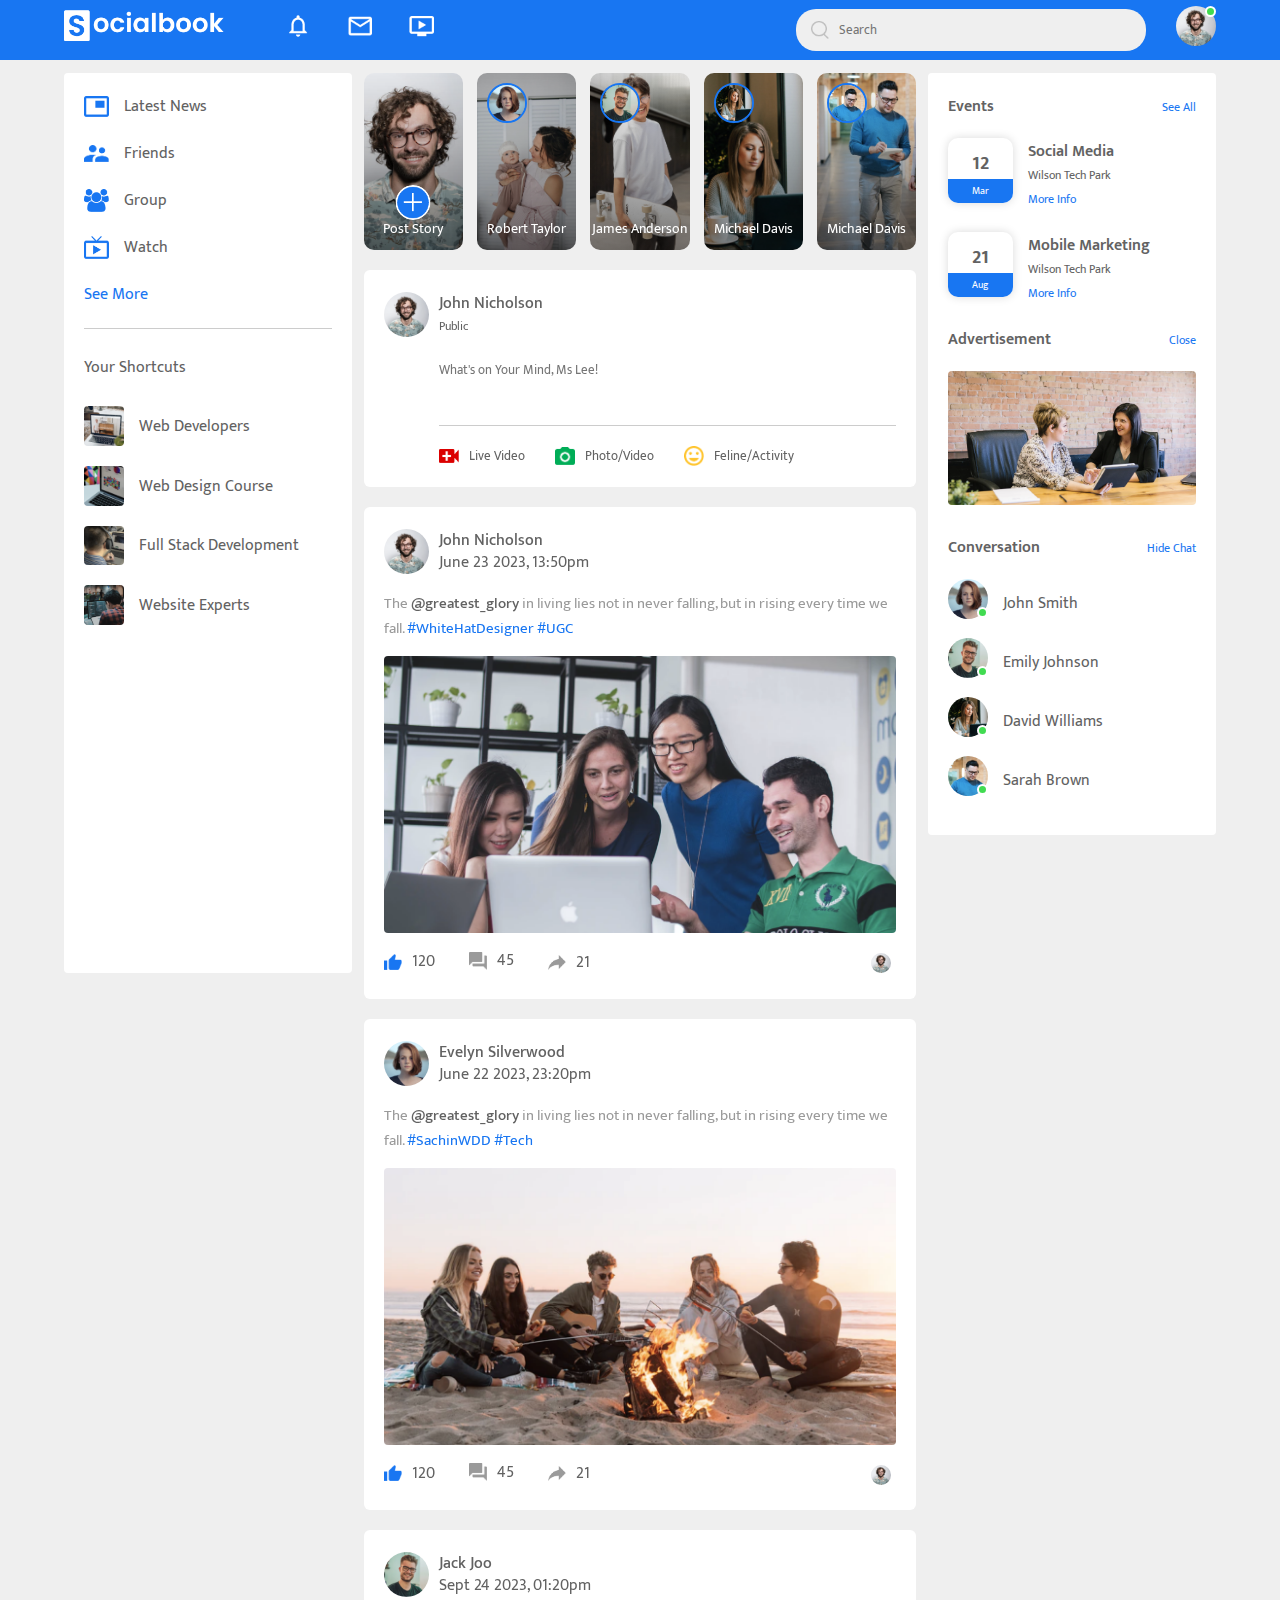
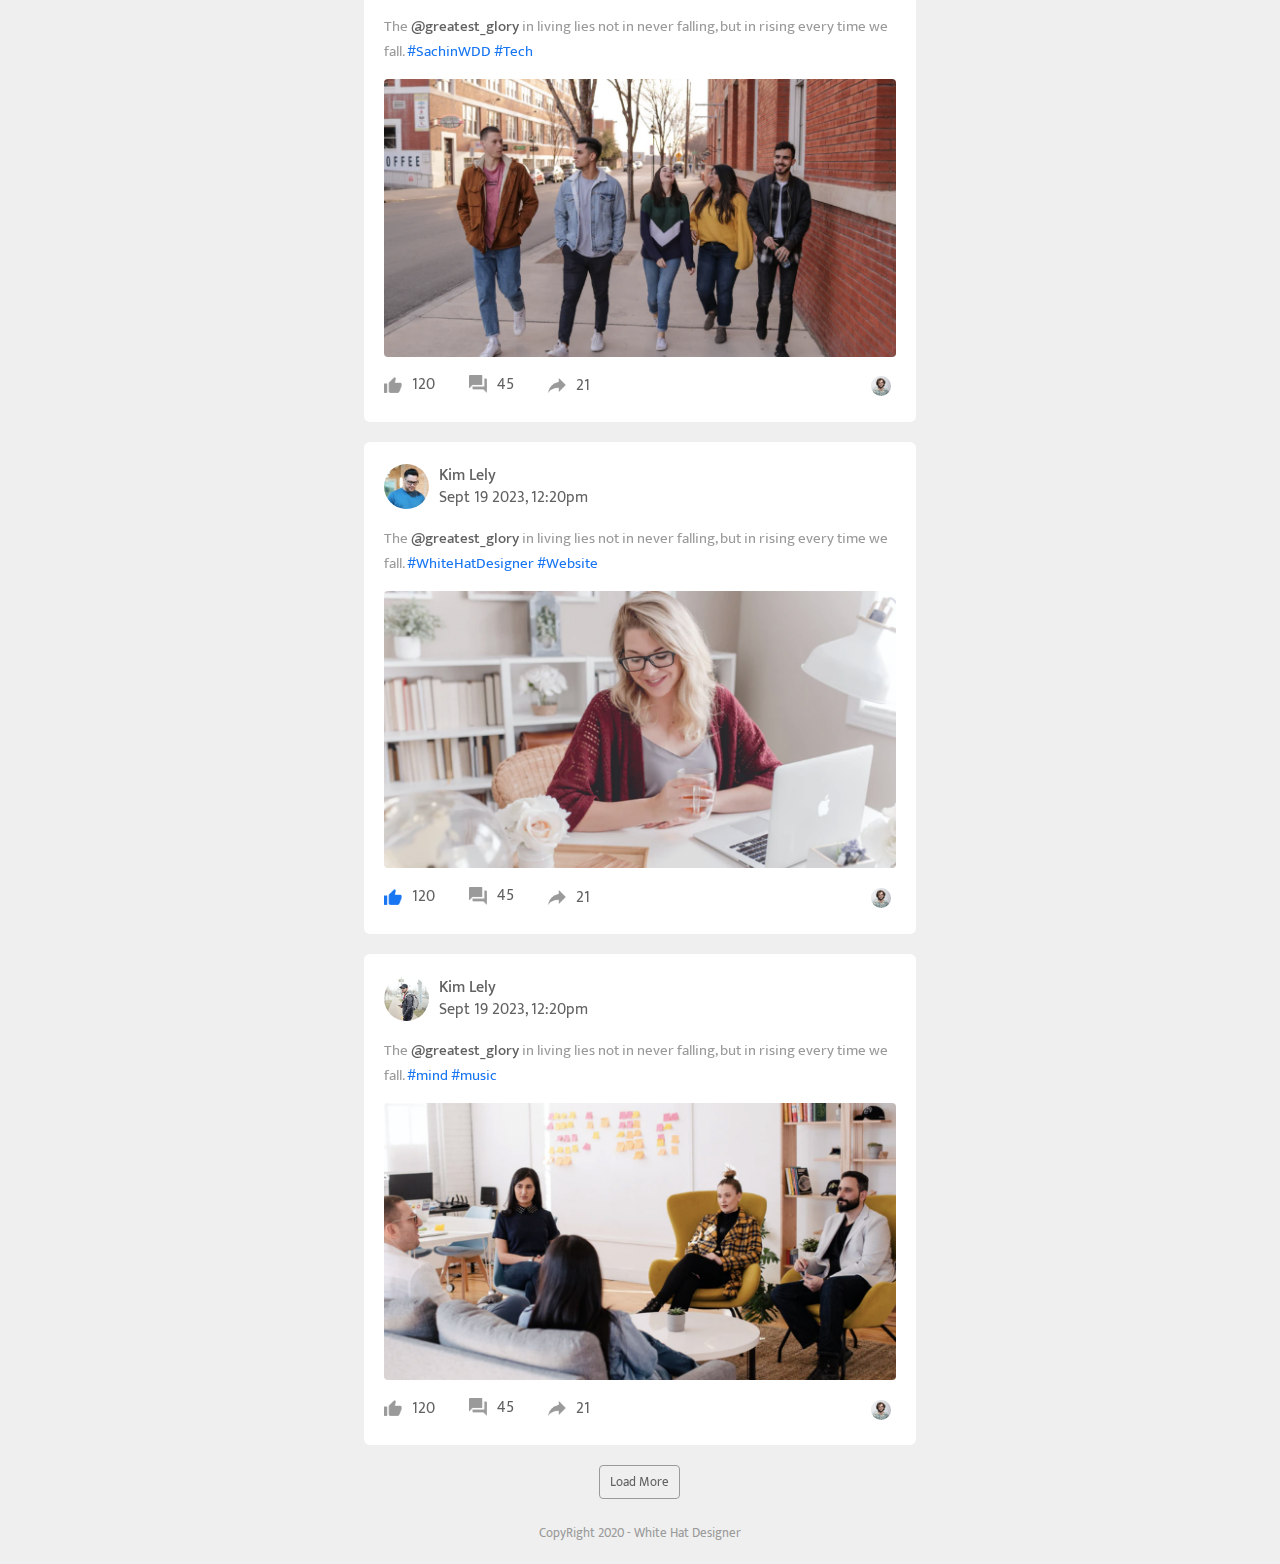
<file: Index.html>
<!DOCTYPE html>
<html lang="en">

<head>
  <meta charset="UTF-8" />
  <meta name="viewport" content="width=device-width, initial-scale=1.0" />
  <link rel="stylesheet" href="https://cdnjs.cloudflare.com/ajax/libs/font-awesome/6.4.2/css/all.min.css"
    integrity="sha512-z3gLpd7yknf1YoNbCzqRKc4qyor8gaKU1qmn+CShxbuBusANI9QpRohGBreCFkKxLhei6S9CQXFEbbKuqLg0DA=="
    crossorigin="anonymous" referrerpolicy="no-referrer" />
  <link rel="stylesheet" href="./Style.css" type="text/css" />
  <title>WHD Social Media WebSite</title>
</head>

<body>
  <nav>
    <div class="nav-left">
      <a href="Index.html">
        <img src="./images/logo.png" alt="logo" class="logo" />
      </a>

      <ul>
        <li><img src="./images/notification.png" alt="notification" /></li>
        <li><img src="./images/inbox.png" alt="inbox" /></li>
        <li><img src="./images/video.png" alt="video" /></li>
      </ul>
    </div>

    <div class="nav-right">
      <div class="search-box">
        <img src="./images/search.png" alt="search" />
        <input type="text" placeholder="Search" />
      </div>

      <div class="nav-user-icon online" onclick="settingsMenuToggle();">
        <img src="./images/profile-pic.png" alt="profile-pic" />
      </div>
    </div>

    <div class="settings-menu">

      <div id="dark-btn">
        <span></span>
      </div>

      <div class="settings-menu-inner">
        <div class="user-profile">
          <img src="./images/profile-pic.png" alt="profile-pic" />

          <div>
            <p>John Nicholson</p>
            <a href="./Profile.html">Edit Profile</a>
          </div>
        </div>
        <hr />

        <div class="user-profile">
          <img src="./images/feedback.png" alt="feedback" />

          <div>
            <p>Give Feedback</p>
            <a href="#">Help us to improve the new design</a>
          </div>
        </div>
        <hr />

        <div class="settings-links">
          <img src="./images/setting.png" alt="settings" class="settings-icon" />
          <a href="#">Settings & Privacy <img src="./images/arrow.png" alt="arrow" width="10px" /></a>
        </div>

        <div class="settings-links">
          <img src="./images/help.png" alt="help" class="settings-icon" />
          <a href="#">Help & Support <img src="./images/arrow.png" alt="arrow" width="10px" /></a>
        </div>

        <div class="settings-links">
          <img src="./images/display.png" alt="display" class="settings-icon" />
          <a href="#">Display & Accessibility <img src="./images/arrow.png" alt="arrow" width="10px" /></a>
        </div>
        
        <div class="settings-links">
          <img src="./images/logout.png" alt="display" class="settings-icon" />
          <a href="#">Logout <img src="./images/arrow.png" alt="arrow" width="10px" /></a>
        </div>
      </div>
    </div>
  </nav>

  <div class="container">
    <!-- ================ Left Sidebar ================ -->
    <div class="left-sidebar">
      <div class="img-links">
        <a href="#"><img src="./images/news.png" alt="news" /> Latest News</a>
        <a href="#"><img src="./images/friends.png" alt="news" /> Friends</a>
        <a href="#"><img src="./images/group.png" alt="news" /> Group</a>
        <a href="#"><img src="./images/watch.png" alt="news" /> Watch</a>
        <a href="#">See More</a>
      </div>

      <div class="shortcut-links">
        <p>Your Shortcuts</p>
        <a href="#"><img src="./images/shortcut-1.png" alt="shortcut" /> Web
          Developers</a>
        <a href="#"><img src="./images/shortcut-2.png" alt="shortcut" /> Web Design
          Course</a>
        <a href="#"><img src="./images/shortcut-3.png" alt="shortcut" /> Full Stack
          Development</a>
        <a href="#"><img src="./images/shortcut-4.png" alt="shortcut" /> Website
          Experts</a>
      </div>
    </div>

    <!-- ================ Main content ================ -->
    <div class="main-content">
      <div class="story-gallery">
        <div class="story story1">
          <img src="./images/upload.png" alt="upload" />
          <p>Post Story</p>
        </div>

        <div class="story story2">
          <img src="./images/member-1.png" alt="upload" />
          <p>Robert Taylor</p>
        </div>

        <div class="story story3">
          <img src="./images/member-2.png" alt="upload" />
          <p>James Anderson</p>
        </div>

        <div class="story story4">
          <img src="./images/member-3.png" alt="upload" />
          <p>Michael Davis</p>
        </div>

        <div class="story story5">
          <img src="./images/member-4.png" alt="upload" />
          <p>Michael Davis</p>
        </div>
      </div>

      <div class="write-post-container">
        <div class="user-profile">
          <img src="./images/profile-pic.png" alt="profile-pic" />

          <div>
            <p>John Nicholson</p>
            <small>Public <i class="fa-solid fa-caret-down"></i></small>
          </div>
        </div>

        <div class="post-input-container">
          <textarea rows="3" placeholder="What's on Your Mind, Ms Lee!"></textarea>

          <div class="add-post-links">
            <a href="#"><img src="./images/live-video.png" alt="Live Video" /> Live
              Video</a>
            <a href="#"><img src="./images/photo.png" alt="Photo/Video" />
              Photo/Video</a>
            <a href="#"><img src="./images/feeling.png" alt="Feline/Activity" />
              Feline/Activity</a>
          </div>
        </div>
      </div>

      <div class="post-container">
        <div class="post-row">
          <div class="user-profile">
            <img src="./images/profile-pic.png" alt="profile-pic" />

            <div>
              <p>John Nicholson</p>
              <span>June 23 2023, 13:50pm</span>
            </div>
          </div>

          <a href="#"><i class="fa-solid fa-ellipsis-v"></i></a>
        </div>

        <p class="post-text">
          The <span>@greatest_glory</span> in living lies not in never
          falling, but in rising every time we fall.
          <a href="#">#WhiteHatDesigner</a> <a href="#">#UGC</a>
        </p>
        <img src="./images/feed-image-1.png" alt="post" class="post-img" />

        <div class="post-row">
          <div class="activity-icons">
            <span><img src="./images/like-blue.png" alt="likes" /> 120</span>
            <span><img src="./images/comments.png" alt="comments" /> 45</span>
            <span><img src="./images/share.png" alt="share" /> 21</span>
          </div>

          <div class="post-profile-icon">
            <img src="./images/profile-pic.png" alt="post" />
            <i class="fa-solid fa-caret-down"></i>
          </div>
        </div>
      </div>

      <div class="post-container">
        <div class="post-row">
          <div class="user-profile">
            <img src="./images/member-1.png" alt="profile-pic" />

            <div>
              <p>Evelyn Silverwood</p>
              <span>June 22 2023, 23:20pm</span>
            </div>
          </div>

          <a href="#"><i class="fa-solid fa-ellipsis-v"></i></a>
        </div>

        <p class="post-text">
          The <span>@greatest_glory</span> in living lies not in never
          falling, but in rising every time we fall.
          <a href="#">#SachinWDD</a> <a href="#">#Tech</a>
        </p>
        <img src="./images/feed-image-2.png" alt="post" class="post-img" />

        <div class="post-row">
          <div class="activity-icons">
            <span><img src="./images/like-blue.png" alt="likes" /> 120</span>
            <span><img src="./images/comments.png" alt="comments" /> 45</span>
            <span><img src="./images/share.png" alt="share" /> 21</span>
          </div>

          <div class="post-profile-icon">
            <img src="./images/profile-pic.png" alt="post" />
            <i class="fa-solid fa-caret-down"></i>
          </div>
        </div>
      </div>

      <div class="post-container">
        <div class="post-row">
          <div class="user-profile">
            <img src="./images/member-2.png" alt="profile-pic" />

            <div>
              <p>Jack Joo</p>
              <span>Sept 24 2023, 01:20pm</span>
            </div>
          </div>

          <a href="#"><i class="fa-solid fa-ellipsis-v"></i></a>
        </div>

        <p class="post-text">
          The <span>@greatest_glory</span> in living lies not in never
          falling, but in rising every time we fall.
          <a href="#">#SachinWDD</a> <a href="#">#Tech</a>
        </p>
        <img src="./images/feed-image-3.png" alt="post" class="post-img" />

        <div class="post-row">
          <div class="activity-icons">
            <span><img src="./images/like.png" alt="likes" /> 120</span>
            <span><img src="./images/comments.png" alt="comments" /> 45</span>
            <span><img src="./images/share.png" alt="share" /> 21</span>
          </div>

          <div class="post-profile-icon">
            <img src="./images/profile-pic.png" alt="post" />
            <i class="fa-solid fa-caret-down"></i>
          </div>
        </div>
      </div>

      <div class="post-container">
        <div class="post-row">
          <div class="user-profile">
            <img src="./images/member-4.png" alt="profile-pic" />

            <div>
              <p>Kim Lely</p>
              <span>Sept 19 2023, 12:20pm</span>
            </div>
          </div>

          <a href="#"><i class="fa-solid fa-ellipsis-v"></i></a>
        </div>

        <p class="post-text">
          The <span>@greatest_glory</span> in living lies not in never
          falling, but in rising every time we fall.
          <a href="#">#WhiteHatDesigner</a> <a href="#">#Website</a>
        </p>
        <img src="./images/feed-image-4.png" alt="post" class="post-img" />

        <div class="post-row">
          <div class="activity-icons">
            <span><img src="./images/like-blue.png" alt="likes" /> 120</span>
            <span><img src="./images/comments.png" alt="comments" /> 45</span>
            <span><img src="./images/share.png" alt="share" /> 21</span>
          </div>

          <div class="post-profile-icon">
            <img src="./images/profile-pic.png" alt="post" />
            <i class="fa-solid fa-caret-down"></i>
          </div>
        </div>
      </div>

      <div class="post-container">
        <div class="post-row">
          <div class="user-profile">
            <img src="./images/member-5.png" alt="profile-pic" />

            <div>
              <p>Kim Lely</p>
              <span>Sept 19 2023, 12:20pm</span>
            </div>
          </div>

          <a href="#"><i class="fa-solid fa-ellipsis-v"></i></a>
        </div>

        <p class="post-text">
          The <span>@greatest_glory</span> in living lies not in never
          falling, but in rising every time we fall.
          <a href="#">#mind</a> <a href="#">#music</a>
        </p>
        <img src="./images/feed-image-5.png" alt="post" class="post-img" />

        <div class="post-row">
          <div class="activity-icons">
            <span><img src="./images/like.png" alt="likes" /> 120</span>
            <span><img src="./images/comments.png" alt="comments" /> 45</span>
            <span><img src="./images/share.png" alt="share" /> 21</span>
          </div>

          <div class="post-profile-icon">
            <img src="./images/profile-pic.png" alt="post" />
            <i class="fa-solid fa-caret-down"></i>
          </div>
        </div>
      </div>

      <button type="button" class="load-more-btn">Load More</button>
    </div>

    <!-- ================ Right Sidebar ================ -->
    <div class="right-sidebar">
      <div class="sidebar-title">
        <h4>Events</h4>
        <a href="#">See All</a>
      </div>

      <div class="event">
        <div class="left-event">
          <h3>12</h3>
          <span>Mar</span>
        </div>

        <div class="right-event">
          <h4>Social Media</h4>
          <p><i class="fa-solid fa-location-dot"></i> Wilson Tech Park</p>
          <a href="#">More Info</a>
        </div>
      </div>

      <div class="event">
        <div class="left-event">
          <h3>21</h3>
          <span>Aug</span>
        </div>

        <div class="right-event">
          <h4>Mobile Marketing</h4>
          <p><i class="fa-solid fa-location-dot"></i> Wilson Tech Park</p>
          <a href="#">More Info</a>
        </div>
      </div>

      <div class="sidebar-title">
        <h4>Advertisement</h4>
        <a href="#">Close</a>
      </div>
      <img src="./images/advertisement.png" alt="advertisement" class="sidebar-ads" />

      <div class="sidebar-title">
        <h4>Conversation</h4>
        <a href="#">Hide Chat</a>
      </div>

      <div class="online-list">
        <div class="online">
          <img src="./images/member-1.png" alt="member1" />
        </div>
        <p>John Smith</p>
      </div>

      <div class="online-list">
        <div class="online">
          <img src="./images/member-2.png" alt="member2" />
        </div>
        <p>Emily Johnson</p>
      </div>

      <div class="online-list">
        <div class="online">
          <img src="./images/member-3.png" alt="member3" />
        </div>
        <p>David Williams</p>
      </div>

      <div class="online-list">
        <div class="online">
          <img src="./images/member-4.png" alt="member4" />
        </div>
        <p>Sarah Brown</p>
      </div>

      <!-- 
      <div class="online-list">
        <div class="online">
          <img src="./images/member-5.png" alt="member5" />
        </div>
        <p>Michael Davis</p>
      </div>

      <div class="online-list">
        <div class="online">
          <img src="./images/member-6.png" alt="member6" />
        </div>
        <p>Jennifer Miller</p>
      </div>

      <div class="online-list">
        <div class="online">
          <img src="./images/member-7.png" alt="member7" />
        </div>
        <p>James Anderson</p>
      </div>

      <div class="online-list">
        <div class="online">
          <img src="./images/member-8.png" alt="member8" />
        </div>
        <p>Jessica Wilson</p>
      </div>

      <div class="online-list">
        <div class="online">
          <img src="./images/member-9.png" alt="member9" />
        </div>
        <p>Elizabeth Clark</p>
      </div> -->
    </div>
  </div>

  <div class="footer">
    <p>CopyRight 2020 - White Hat Designer</p>
  </div>

  <script src="./Script.js" type="text/javascript"></script>
</body>

</html>
</file>
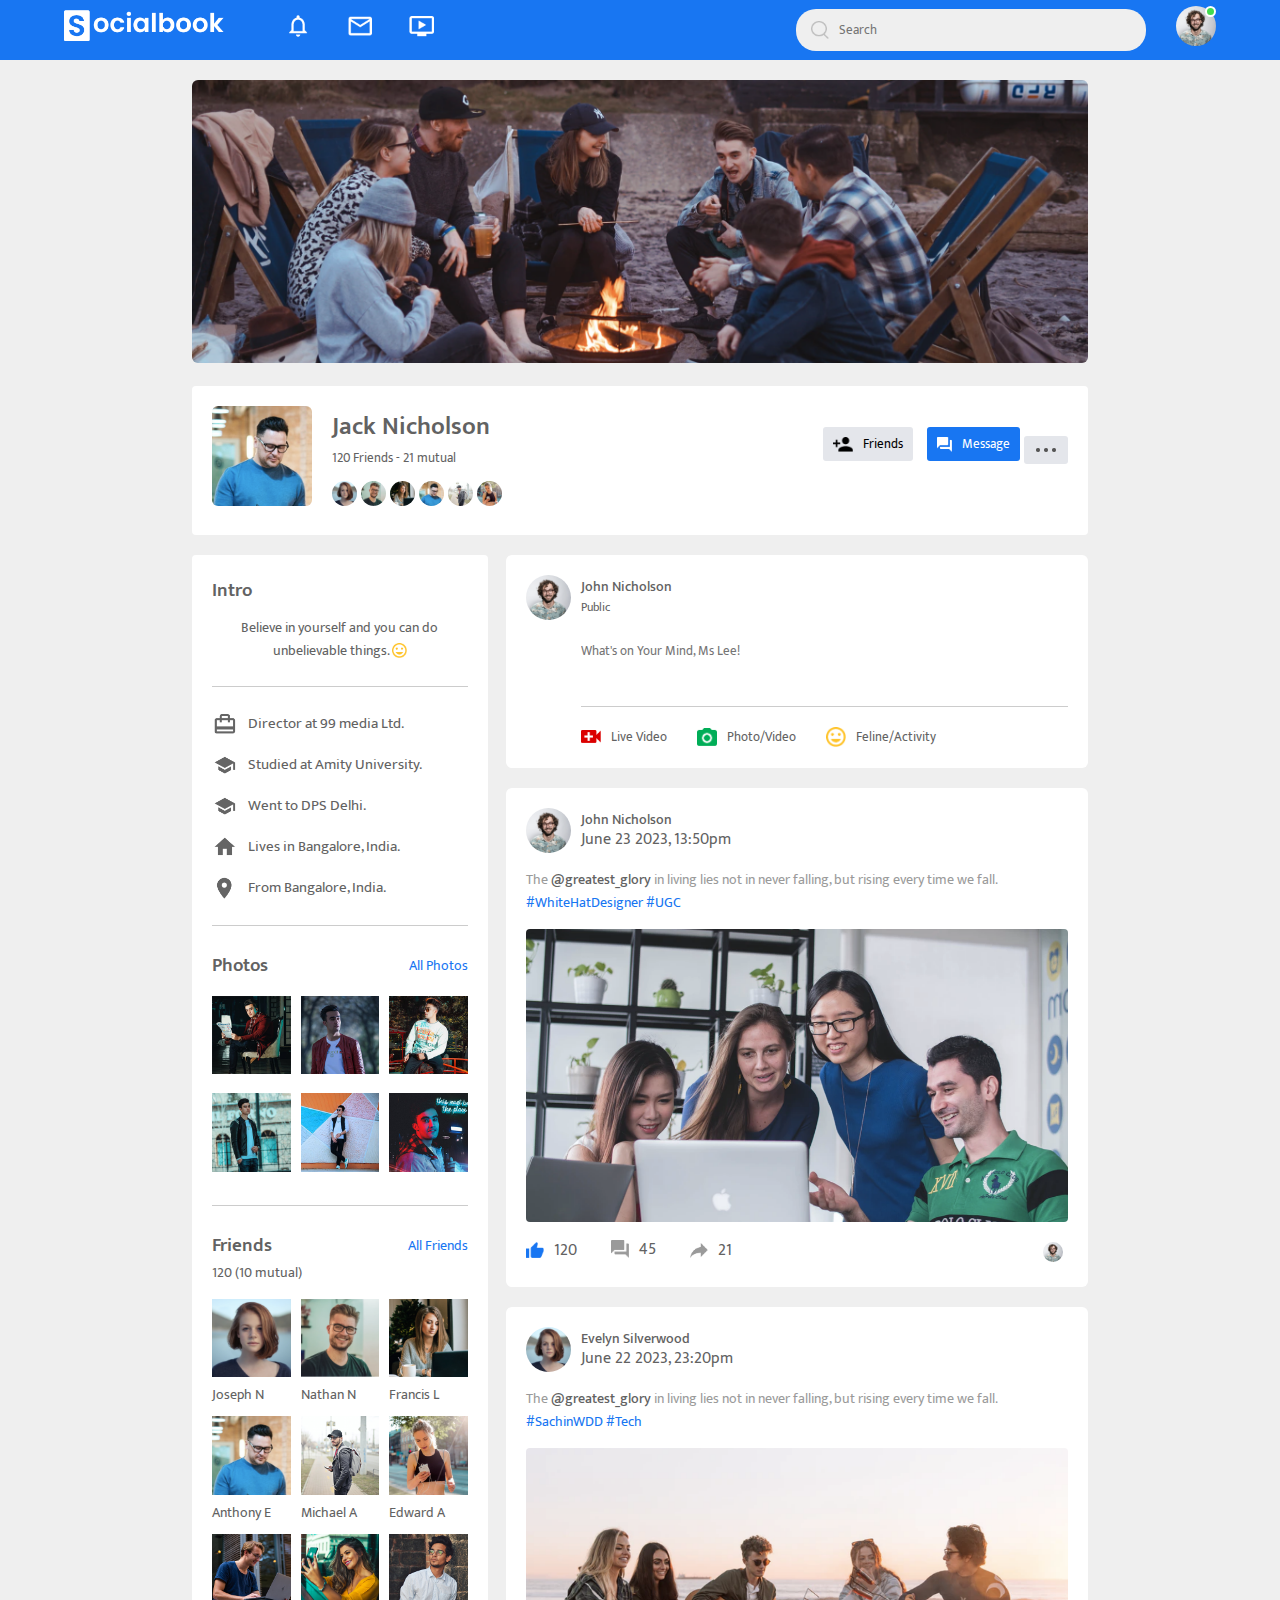
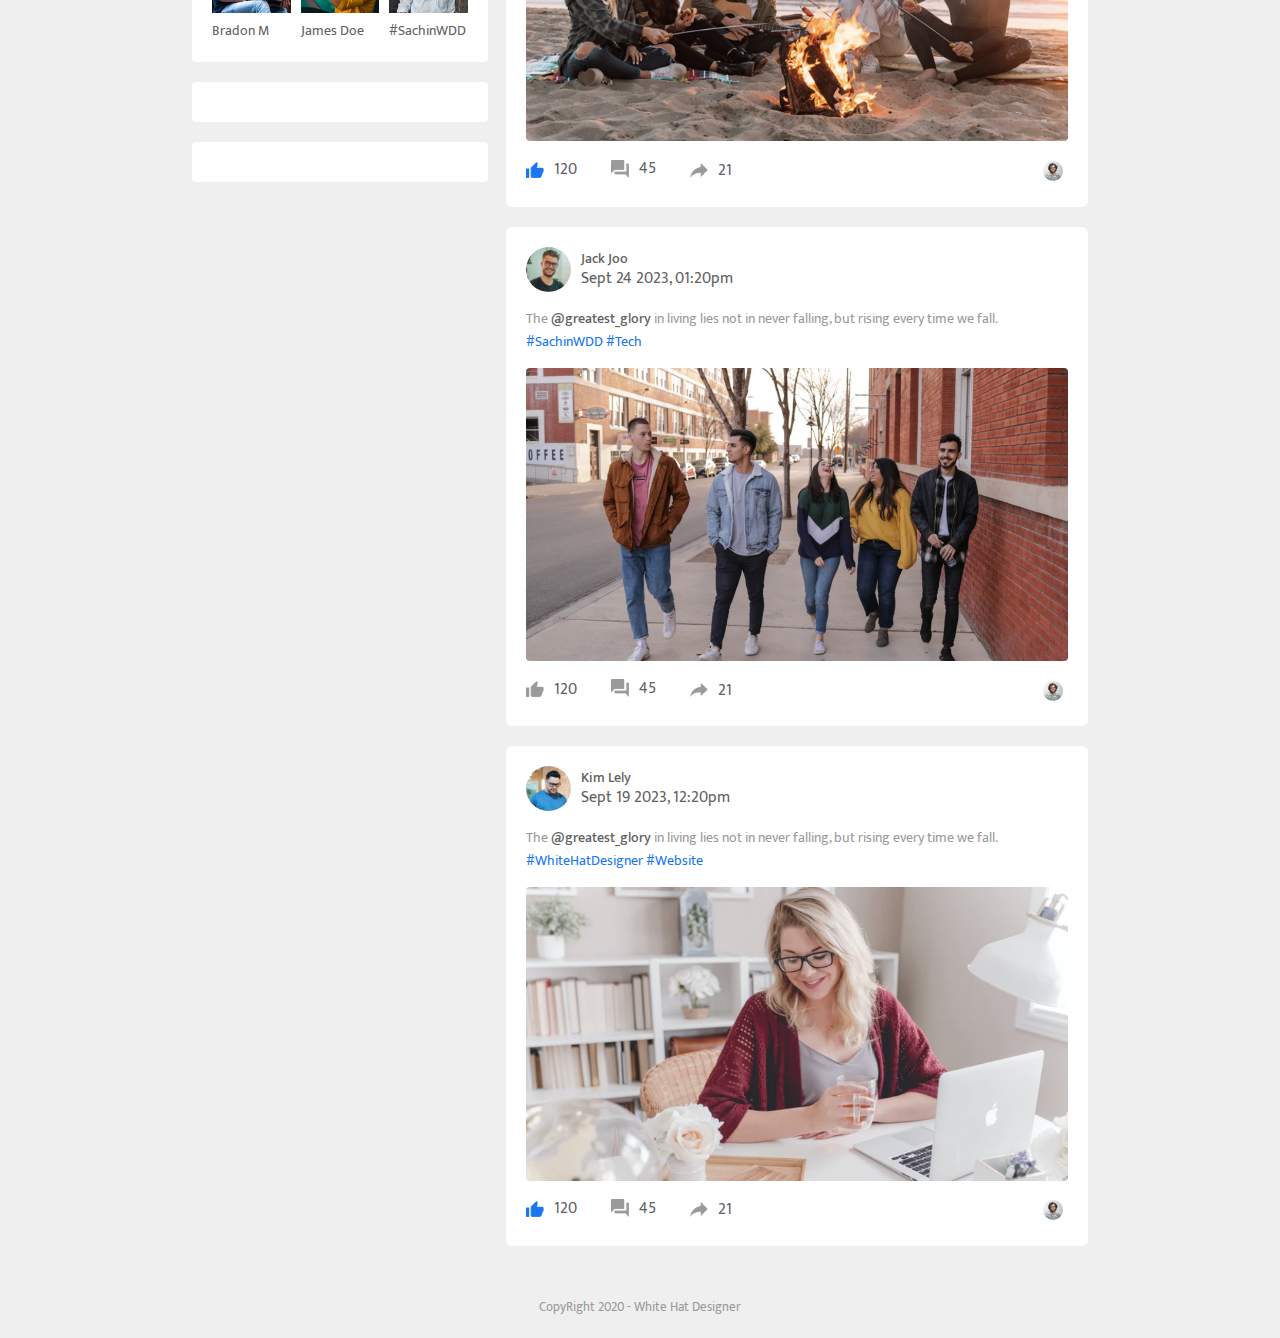
<file: Profile.html>
<!DOCTYPE html>
<html lang="en">

<head>
  <meta charset="UTF-8" />
  <meta name="viewport" content="width=device-width, initial-scale=1.0" />
  <link rel="stylesheet" href="https://cdnjs.cloudflare.com/ajax/libs/font-awesome/6.4.2/css/all.min.css"
    integrity="sha512-z3gLpd7yknf1YoNbCzqRKc4qyor8gaKU1qmn+CShxbuBusANI9QpRohGBreCFkKxLhei6S9CQXFEbbKuqLg0DA=="
    crossorigin="anonymous" referrerpolicy="no-referrer" />
  <link rel="stylesheet" href="./Style.css" type="text/css" />
  <title>Profile page - WHD</title>
</head>

<body>
  <nav>
    <div class="nav-left">
      <a href="Index.html">
        <img src="./images/logo.png" alt="logo" class="logo" />
      </a>


      <ul>
        <li><img src="./images/notification.png" alt="" /></li>
        <li><img src="./images/inbox.png" alt="inbox" /></li>
        <li><img src="./images/video.png" alt="video" /></li>
      </ul>
    </div>

    <div class="nav-right">
      <div class="search-box">
        <img src="./images/search.png" alt="search" />
        <input type="text" placeholder="Search" />
      </div>

      <div class="nav-user-icon online" onclick="settingsMenuToggle();">
        <img src="./images/profile-pic.png" alt="profile-pic" />
      </div>
    </div>

    <div class="settings-menu">

      <div id="dark-btn">
        <span></span>
      </div>

      <div class="settings-menu-inner">
        <div class="user-profile">
          <img src="./images/profile-pic.png" alt="profile-pic" />

          <div>
            <p>John Nicholson</p>
            <a href="#">Edit Profile</a>
          </div>
        </div>
        <hr />

        <div class="user-profile">
          <img src="./images/feedback.png" alt="feedback" />

          <div>
            <p>Give Feedback</p>
            <a href="#">Help us to improve the new design</a>
          </div>
        </div>
        <hr />

        <div class="settings-links">
          <img src="./images/setting.png" alt="settings" class="settings-icon" />
          <a href="#">Settings & Privacy <img src="./images/arrow.png" alt="arrow" width="10px" /></a>
        </div>

        <div class="settings-links">
          <img src="./images/help.png" alt="help" class="settings-icon" />
          <a href="#">Help & Support <img src="./images/arrow.png" alt="arrow" width="10px" /></a>
        </div>

        <div class="settings-links">
          <img src="./images/display.png" alt="display" class="settings-icon" />
          <a href="#">Display & Accessibility <img src="./images/arrow.png" alt="arrow" width="10px" /></a>
        </div>

        <div class="settings-links">
          <img src="./images/logout.png" alt="display" class="settings-icon" />
          <a href="#">Logout <img src="./images/arrow.png" alt="arrow" width="10px" /></a>
        </div>
      </div>
    </div>
  </nav>

  <!-- /* ----------- Profile Page ----------- */ -->
  <div class="profile-container">
    <img src="./images/cover.png" alt="cover" class="cover-img" />

    <div class="profile-details">
      <div class="pd-left">
        <div class="pd-row">
          <img src="./images/profile.png" class="pd-image" alt="profile" />
          <div>
            <h3>Jack Nicholson</h3>
            <p>120 Friends - 21 mutual</p>

            <img src="./images/member-1.png" alt="friends" />
            <img src="./images/member-2.png" alt="friends" />
            <img src="./images/member-3.png" alt="friends" />
            <img src="./images/member-4.png" alt="friends" />
            <img src="./images/member-5.png" alt="friends" />
            <img src="./images/member-6.png" alt="friends" />
          </div>
        </div>
      </div>

      <div class="pd-right">
        <button type="button"><img src="./images/add-friends.png" alt="add-friends" /> Friends</button>
        <button type="button"><img src="./images/message.png" alt="message-icon" /> Message</button>
        <a href="#"><img src="./images/more.png" alt="more" /></a>
      </div>
    </div>


    <div class="profile-info">
      <div class="info-col">
        <div class="profile-intro">
          <h3>Intro</h3>
          <p class="intro-text">Believe in yourself and you can do unbelievable things. <img src="./images/feeling.png"
              alt="feeling" /></p>
          <hr />

          <ul>
            <li><img src="./images/profile-job.png" alt="icons" /> Director at 99 media Ltd.</li>
            <li><img src="./images/profile-study.png" alt="icons" /> Studied at Amity University.</li>
            <li><img src="./images/profile-study.png" alt="icons" /> Went to DPS Delhi.</li>
            <li><img src="./images/profile-home.png" alt="icons" /> Lives in Bangalore, India.</li>
            <li><img src="./images/profile-location.png" alt="icons" /> From Bangalore, India.</li>
          </ul>
          <hr />

          <div class="title-box">
            <h3>Photos</h3>
            <a href="#">All Photos</a>
          </div>
          <div class="photo-box">
            <div><img src="./images/photo1.png" alt="friends" /></div>
            <div><img src="./images/photo2.png" alt="friends" /></div>
            <div><img src="./images/photo3.png" alt="friends" /></div>
            <div><img src="./images/photo4.png" alt="friends" /></div>
            <div><img src="./images/photo5.png" alt="friends" /></div>
            <div><img src="./images/photo6.png" alt="friends" /></div>
          </div>
          <hr />


          <div class="title-box">
            <h3>Friends</h3>
            <a href="#">All Friends</a>
          </div>
          <p>120 (10 mutual)</p>

          <div class="friends-list">
            <div><img src="./images/member-1.png" alt="friends" />
              <p>Joseph N</p>
            </div>
            <div><img src="./images/member-2.png" alt="friends" />
              <p>Nathan N</p>
            </div>
            <div><img src="./images/member-3.png" alt="friends" />
              <p>Francis L</p>
            </div>
            <div><img src="./images/member-4.png" alt="friends" />
              <p>Anthony E</p>
            </div>
            <div><img src="./images/member-5.png" alt="friends" />
              <p>Michael A</p>
            </div>
            <div><img src="./images/member-6.png" alt="friends" />
              <p>Edward A</p>
            </div>
            <div><img src="./images/member-7.png" alt="friends" />
              <p>Bradon M</p>
            </div>
            <div><img src="./images/member-8.png" alt="friends" />
              <p>James Doe</p>
            </div>
            <div><img src="./images/member-9.png" alt="friends" />
              <p>#SachinWDD</p>
            </div>
          </div>
        </div>

        <div class="profile-intro">
        </div>

        <div class="profile-intro">
        </div>

      </div>

      <div class="post-col">
        <div class="write-post-container">
          <div class="user-profile">
            <img src="./images/profile-pic.png" alt="profile-pic" />

            <div>
              <p>John Nicholson</p>
              <small>Public <i class="fa-solid fa-caret-down"></i></small>
            </div>
          </div>

          <div class="post-input-container">
            <textarea rows="3" placeholder="What's on Your Mind, Ms Lee!"></textarea>

            <div class="add-post-links">
              <a href="#"><img src="./images/live-video.png" alt="Live Video" /> Live
                Video</a>
              <a href="#"><img src="./images/photo.png" alt="Photo/Video" />
                Photo/Video</a>
              <a href="#"><img src="./images/feeling.png" alt="Feline/Activity" />
                Feline/Activity</a>
            </div>
          </div>
        </div>


        <div class="post-container">
          <div class="post-row">
            <div class="user-profile">
              <img src="./images/profile-pic.png" alt="profile-pic" />

              <div>
                <p>John Nicholson</p>
                <span>June 23 2023, 13:50pm</span>
              </div>
            </div>

            <a href="#"><i class="fa-solid fa-ellipsis-v"></i></a>
          </div>

          <p class="post-text">
            The <span>@greatest_glory</span> in living lies not in never
            falling, but rising every time we fall.
            <a href="#">#WhiteHatDesigner</a> <a href="#">#UGC</a>
          </p>
          <img src="./images/feed-image-1.png" alt="post" class="post-img" />

          <div class="post-row">
            <div class="activity-icons">
              <span><img src="./images/like-blue.png" alt="likes" /> 120</span>
              <span><img src="./images/comments.png" alt="comments" /> 45</span>
              <span><img src="./images/share.png" alt="share" /> 21</span>
            </div>

            <div class="post-profile-icon">
              <img src="./images/profile-pic.png" alt="post" />
              <i class="fa-solid fa-caret-down"></i>
            </div>
          </div>
        </div>

        <div class="post-container">
          <div class="post-row">
            <div class="user-profile">
              <img src="./images/member-1.png" alt="profile-pic" />

              <div>
                <p>Evelyn Silverwood</p>
                <span>June 22 2023, 23:20pm</span>
              </div>
            </div>

            <a href="#"><i class="fa-solid fa-ellipsis-v"></i></a>
          </div>

          <p class="post-text">
            The <span>@greatest_glory</span> in living lies not in never
            falling, but rising every time we fall.
            <a href="#">#SachinWDD</a> <a href="#">#Tech</a>
          </p>
          <img src="./images/feed-image-2.png" alt="post" class="post-img" />

          <div class="post-row">
            <div class="activity-icons">
              <span><img src="./images/like-blue.png" alt="likes" /> 120</span>
              <span><img src="./images/comments.png" alt="comments" /> 45</span>
              <span><img src="./images/share.png" alt="share" /> 21</span>
            </div>

            <div class="post-profile-icon">
              <img src="./images/profile-pic.png" alt="post" />
              <i class="fa-solid fa-caret-down"></i>
            </div>
          </div>
        </div>

        <div class="post-container">
          <div class="post-row">
            <div class="user-profile">
              <img src="./images/member-2.png" alt="profile-pic" />

              <div>
                <p>Jack Joo</p>
                <span>Sept 24 2023, 01:20pm</span>
              </div>
            </div>

            <a href="#"><i class="fa-solid fa-ellipsis-v"></i></a>
          </div>

          <p class="post-text">
            The <span>@greatest_glory</span> in living lies not in never
            falling, but rising every time we fall.
            <a href="#">#SachinWDD</a> <a href="#">#Tech</a>
          </p>
          <img src="./images/feed-image-3.png" alt="post" class="post-img" />

          <div class="post-row">
            <div class="activity-icons">
              <span><img src="./images/like.png" alt="likes" /> 120</span>
              <span><img src="./images/comments.png" alt="comments" /> 45</span>
              <span><img src="./images/share.png" alt="share" /> 21</span>
            </div>

            <div class="post-profile-icon">
              <img src="./images/profile-pic.png" alt="post" />
              <i class="fa-solid fa-caret-down"></i>
            </div>
          </div>
        </div>

        <div class="post-container">
          <div class="post-row">
            <div class="user-profile">
              <img src="./images/member-4.png" alt="profile-pic" />

              <div>
                <p>Kim Lely</p>
                <span>Sept 19 2023, 12:20pm</span>
              </div>
            </div>

            <a href="#"><i class="fa-solid fa-ellipsis-v"></i></a>
          </div>

          <p class="post-text">
            The <span>@greatest_glory</span> in living lies not in never
            falling, but rising every time we fall.
            <a href="#">#WhiteHatDesigner</a> <a href="#">#Website</a>
          </p>
          <img src="./images/feed-image-4.png" alt="post" class="post-img" />

          <div class="post-row">
            <div class="activity-icons">
              <span><img src="./images/like-blue.png" alt="likes" /> 120</span>
              <span><img src="./images/comments.png" alt="comments" /> 45</span>
              <span><img src="./images/share.png" alt="share" /> 21</span>
            </div>

            <div class="post-profile-icon">
              <img src="./images/profile-pic.png" alt="post" />
              <i class="fa-solid fa-caret-down"></i>
            </div>
          </div>
        </div>
      </div>
    </div>

  </div>




  <div class="footer">
    <p>CopyRight 2020 - White Hat Designer</p>
  </div>

  <script src="./Script.js" type="text/javascript"></script>
</body>

</html>
</file>
<file: Style.css>
@import url('https://fonts.googleapis.com/css2?family=Mukta:wght@300;400;500;600;700;800&display=swap');

* {
  margin: 0;
  padding: 0;
  box-sizing: border-box;
  font-family: 'Mukta', sans-serif;
}

:root{
  --body-color: #efefef;
  --nav-color: #1876f2;
  --bg-color: #ffffff;
  --primary-color: #edf2fc;
  --secondary-color: #212121;
}

.dark-theme{
  --body-color: #0a0a0a;
  --nav-color: #000;
  --bg-color: #000;
}

body{
  background: var(--body-color);
  transition: background .3s;
}

i{
  cursor: pointer;;
}

nav{
  display: flex;
  align-items: center;
  justify-content: space-between;
  background: #1876f2;
  padding: 5px 5%;
  position: sticky;
  top: 0;
  z-index: 100;
}

.logo{
  width: 160px;
  margin-right: 45px;
}

.nav-left,
.nav-right{
  display: flex;
  align-items: center;
}

.nav-left ul li{
  list-style: none;
  display: inline-block;
}

.nav-left ul li img{
  width: 28px;
  margin: 0 15px;
}

.nav-user-icon{
  margin-left: 30px;
}

.nav-user-icon img{
  width: 40px;
  border-radius: 50%;
  cursor: pointer;
}

.search-box{
  background: #efefef;
  width: 350px;
  border-radius: 20px;
  display: flex;
  align-items: center;
  padding: 0 15px;
}

.search-box img{
  width: 18px;
}

.search-box input{
  width: 100%;
  background: transparent;
  padding: 10px;
  outline: none;
  border: 0;
}

.online{
  position: relative;
}

.online::after{
  content: '';
  position: absolute;
  top: 0;
  right: 0;
  width: 7px;
  height: 7px;
  border: 2px solid var(--bg-color);
  border-radius: 50%;
  background: #41db51;
}

.container{
  display: flex;
  justify-content: space-between;
  padding: 13px 5%;
}

.left-sidebar{
  background: var(--bg-color);
  flex-basis: 25%;
  position: sticky;
  top: 70px;
  align-items: flex-start;
  height: 100vh;
  padding: 20px;
  border-radius: 4px;
  color: #626262;
}

.right-sidebar{
  /* background: #cbdffa; */
  flex-basis: 25%;
  position: sticky;
  top: 70px;
  align-items: flex-start;
  background: var(--bg-color);
  height: 100%;
  padding: 20px;
  border-radius: 4px;
  color: #626262;
}

.main-content{
  /* background: #cbdffa; */
  flex-basis: 48%;
  position: sticky;
  top: 70px;
  align-items: flex-start;
}

.img-links a,
.shortcut-links a{
  text-decoration: none;
  display: flex;
  align-items: center;
  margin-bottom: 20px;
  color: #626262;
  width: fit-content;
}

.img-links a img{
  width: 25px;
  margin-right: 15px;
}

.img-links a:last-child{
  color: #1876f2;
}

.img-links{
  border-bottom: 1px solid #cccccc;
}

.shortcut-links a img{
  width: 40px;
  border-radius: 4px;
  margin-right: 15px;
}

.shortcut-links p{
  margin: 25px 0;
  color: #626262;
}

.sidebar-title{
  display: flex;
  align-items: center;
  justify-content: space-between;
  margin-bottom: 18px;
}

.right-sidebar h4{
  font-weight: 600;
  font-size: 16px;
}

.sidebar-title a{
  text-decoration: none;
  color: var(--nav-color);
  font-size: 12px;
}


.event{
  display: flex;
  font-size: 1rem;
  margin-bottom: 20px;
}

.left-event{
  position: relative;
  height: 65px;
  width: 65px;
  margin-right: 15px;
  padding-top: 10px;
  border-radius: 10px;
  text-align: center;
  overflow: hidden;
  box-shadow: 0 0 10px rgba(0, 0, 0, .15);
}

.event p{
  font-size: 12px;
}

.event a{
  font-size: 12px;
  text-decoration: none;
  color: var(--nav-color);
}

.left-event span{
  position: absolute;
  bottom: 0;
  left: 0;
  width: 100%;
  background: #1876f2;
  color: #ffffff;
  font-size: 10px;
  padding: 4px 0;
}

.sidebar-ads{
  width: 100%;
  margin-bottom: 20px;
  border-radius: 4px;
}

.online-list{
  display: flex;
  align-items: center;
  margin-bottom: 10px;
}

.online-list .online img{
  width: 40px;
  border-radius: 50%;
}

.online-list .online{
  width: 40px;
  border-radius: 50%;
  margin-right: 15px;
}

.online-list .online::after{
  top: unset;
  bottom: 10px;
  right: 0;
}

.story-gallery{
  display: flex;
  justify-content: space-between;
  margin-bottom: 20px;
}

.story{
  flex-basis: 18%;
  padding-top: 32%;
  position: relative;
  background-position: center;
  background-size: cover;
  border-radius: 10px;
}

.story img{
  position: absolute;
  width: 40px;
  border-radius: 50%;
  top: 10px;
  left: 10px;
  border: 2px solid var(--nav-color);
}

.story p{
  position: absolute;
  bottom: 10px;
  width: 100%;
  text-align: center;
  color: var(--bg-color);
  font-size: 14px;
}

.story1{
  background: linear-gradient(transparent, rgba(0,0,0,.5)), url(./images/status-1.png) center/cover no-repeat;
}

.story2{
  background: linear-gradient(transparent, rgba(0,0,0,.5)), url(./images/status-2.png) center/cover no-repeat;
}

.story3{
  background: linear-gradient(transparent, rgba(0,0,0,.5)), url(./images/status-3.png) center/cover no-repeat;
}

.story4{
  background: linear-gradient(transparent, rgba(0,0,0,.5)), url(./images/status-4.png) center/cover no-repeat;
}

.story5{
  background: linear-gradient(transparent, rgba(0,0,0,.5)), url(./images/status-5.png) center/cover no-repeat;
}

.story.story1 img{
  top: unset;
  left: 50%;
  bottom: 30px;
  transform: translateX(-50%);
  border: 0;
  width: 35px;
}

.write-post-container{
  width: 100%;
  background: var(--bg-color);
  border-radius: 6px;
  padding: 20px;
  color: #626262;
}

.user-profile{
  display: flex;
  align-items: center;
}

.user-profile img{
  width: 45px;
  border-radius: 50%;
  margin-right: 10px;
  cursor: pointer;
}

.user-profile p{
  margin-bottom: -5px;
  font-weight: 500;
  color: #626262;
  cursor: pointer;
}

.user-profile small{
  font-size: 12px;
}

.post-input-container{
  padding-left: 55px;
  padding-top: 20px;
}

.post-input-container textarea{
  width: 100%;
  border: 0;
  outline: 0;
  border-bottom: 1px solid #cccccc;
  background: transparent;
  resize: none;
}

.add-post-links{
  display: flex;
  margin-top: 10px;
}

.add-post-links a{
  text-decoration: none;
  display: flex;
  align-items: center;
  /* justify-content: center; */
  color: #626262;
  margin-right: 30px;
  font-size: 13px;
}

.add-post-links a img{
  width: 20px;
  margin-right: 10px;
}

.post-container{
  width: 100%;
  background: var(--bg-color);
  border-radius: 6px;
  padding: 20px;
  color: #626262;
  margin: 20px 0;
}

.post-text{
  color: #9a9a9a;
  margin: 15px 0;
  font-size: 15px;
}

.post-text span{
  color: #626262;
  font-weight: 500;
  cursor: pointer;
}

.post-text a{
  text-decoration: none;
  color: #1876f2;
}

.post-img{
  width: 100%;
  border-radius: 4px;
  margin-bottom: 5px;
}

.post-row{
  display: flex;
  align-items: center;
  justify-content: space-between;
}

.activity-icons span{
  display: inline-flex;
  align-items: center;
  margin-right: 30px;
}

.activity-icons span img{
  width: 18px;
  margin-right: 10px;
  cursor: pointer;
}

.post-profile-icon{
  display: flex;
  align-items: center;
}

.post-profile-icon img{
  width: 20px;
  border-radius: 50%;
  margin-right: 5px;
}

.post-row a{
  color: #9a9a9a;
}

.load-more-btn{
  display: block;
  margin: auto;
  cursor: pointer;
  padding: 5px 10px;
  border: 1px solid #9a9a9a;
  color: #626262;
  background: transparent;
  border-radius: 4px;
}


.footer{
  text-align: center;
  color: #9a9a9a;
  padding: 10px 0 20px;
  font-size: 13px;
}

.settings-menu{
  position: absolute;
  width: 90%;
  max-width: 350px;
  /* height: 500px; */
  background: var(--bg-color);
  box-shadow: 0 0 10px rgba(0, 0, 0, .4);
  border-radius: 4px;
  overflow: hidden;
  top: 100%;
  right: 5%;
  max-height: 0;
  transition: max-height .3s;
}

.settings-menu-height{
  max-height: 450px;
}

.user-profile a{
  font-size: 12px;
  color: #1876f2;
  text-decoration: none;
}

.settings-menu-inner{
  padding: 20px;
}

.settings-menu hr{
  border: 0;
  height: 1px;
  background: #626262;
  margin: 15px 0;
}

.settings-links{
  display: flex;
  align-items: center;
  margin: 15px 0;
  gap: 10px;
}

.settings-links img{
  width: 20px;
}

.shortcut-links .settings-icon{
  width: 38px;
  margin-right: 10px;
  border-radius: 50%;
}

.settings-links a{
  display: flex;
  flex: 1;
  align-items: center;
  justify-content: space-between;
  text-decoration: none;
  color: #626262;
}

#dark-btn{
  position: absolute;
  top: 20px;
  right: 20px;
  background: #cccccc;
  width: 45px;
  border-radius: 15px;
  padding: 2px 3px;
  cursor: pointer;
  display: flex;
  transition: padding-left .5s, background .5s;
}

#dark-btn span{
  width: 18px;
  height: 18px;
  background: #ffffff;
  border-radius: 50%;
  display: inline-block;
}

#dark-btn.dark-btn-on{
  padding-left: 23px;
  background: #a0a0a0;
}


/* =============================================================
                        Profile page 
   ============================================================= */
.profile-container{
  padding: 20px 15%;
  color: #626262;
}

.cover-img{
  width: 100%;
  border-radius: 6px;
  margin-bottom: 14px;
}

.profile-details{
  background: var(--bg-color);
  padding: 20px;
  border-radius: 4px;
  display: flex;
  align-items: flex-start;
  justify-content: space-between;
}

.pd-row{
  display: flex;
  align-items: flex-start;
}

.pd-image{
  width: 100px;
  margin-right: 20px;
  border-radius: 6px;
}

.pd-row div h3{
  font-size: 25px;
  font-weight: 600;
}

.pd-row div p{
  font-size: 13px;
}

.pd-row div img{
  width: 25px;
  border-radius: 50%;
  margin-top: 12px;
}

.pd-right button{
  background: #1876f2;
  border: 0;
  outline: 0;
  padding: 6px 10px;
  display: inline-flex;
  align-items: center;
  color: #ffffff;
  border-radius: 3px;
  margin-left: 10px;
  cursor: pointer;
}

.pd-right button img{
  height: 15px;
  margin-right: 10px;
}

.pd-right button:first-child{
  background: #e4e6eb;
  color: #000;
}

.pd-right{
  text-align: right;
}

.pd-right a{
  background: #e4e6eb;
  border-radius: 3px;
  padding: 12px;
  display: inline-flex;
  margin-top: 30px;
}

.pd-right a img{
  width: 20px;
}

.profile-info{
  display: flex;
  align-items: flex-start;
  justify-content: space-between;
  margin-top: 20px;
}

.info-col{
  flex-basis: 33%;
  height: 100vh;
  align-items: flex-start;
  position: sticky;
}

.post-col{
  flex-basis: 65%;
}

.profile-intro{
  background: var(--bg-color);
  padding: 20px;
  margin-bottom: 20px;
  border-radius: 4px;
}

.profile-intro h3{
  font-weight: 600;
}

.intro-text{
  text-align: center;
  margin: 10px 0;
  font-size: 15px;
}

.intro-text img{
  width: 15px;
  margin-bottom: -3px;
}

.profile-intro hr{
  border: 0;
  height: 1px;
  background: #cccccc;
  margin: 24px 0;
}

.profile-info ul li{
  list-style: none;
  font-size: 15px;
  margin: 15px 0;
  display: flex;
  align-items: center;
}

.profile-info ul li img{
  width: 26px;
  margin-right: 10px;
}

.title-box{
  display: flex;
  align-items: center;
  justify-content: space-between;
}

.title-box a{
  text-decoration: none;
  color: #1876f2;
  font-size: 14px;
}

.photo-box{
  display: grid;
  grid-template-columns: repeat(3, auto);
  grid-gap: 10px;
  margin-top: 15px;
}

.photo-box div img{
  width: 100%;
  cursor: pointer;
}

.profile-info p{
  font-size: 14px;
}

.friends-list{
  display: grid;
  grid-template-columns: repeat(3, auto);
  grid-gap: 10px;
  margin-top: 15px;
}

.friends-list div img{
  width: 100%;
  cursor: pointer;
  padding-bottom: 20px;
}

.friends-list div{
  position: relative;
}

.friends-list p{
  position: absolute;
  bottom: 0;
  left: 0;
}



@media (max-width: 900px) {
  .right-sidebar{
    display: none;
  }

  .left-sidebar{
    display: none;
  }

  nav{
    flex-wrap: wrap;
  }

  .search-box{
    display: none;
  }

  .logo{
    width: 110px;
    margin-right: 20px;
  }

  .nav-left ul li img{
    width: 20px;
    margin: 0 8px;
  }

  .nav-user-icon img{
    width: 30px;
  }

  .nav-user-icon{
    margin-left: 0;
  }

  .add-post-links{
    flex-wrap: wrap;
  }

  .main-content{
    flex-basis: 100%;
  }

  .story img{
    width: 20px;
    border-width: 3px;
  }

  .story p{
    font-size: 10px;
  }

  .story.story1 img{
    width: 25px;
    height: 25px;
  }

  .add-post-links a{
    margin-right: 12px;
    font-size: 9px;
  }

  .add-post-links a img{
    width: 16px;
    margin-right: 5px;
  }

  .post-input-container{
    padding-left: 0;
  }
}


@media (max-width: 900px) {
  .profile-container{
    padding: 20px 5%;
  }

  .profile-details{
    flex-wrap: wrap;
  }

  .pd-right{
    text-align: left;
    margin-top: 15px;
  }

  .pd-right button{
    margin-left: 0;
    margin-right: 10px;
  }

  .pd-row div h3{
    font-size: 16px;
  }

  .profile-info{
    flex-wrap: wrap;
  }

  .info-col,.post-col{
    flex-basis: 100%;
  }
}
</file>
